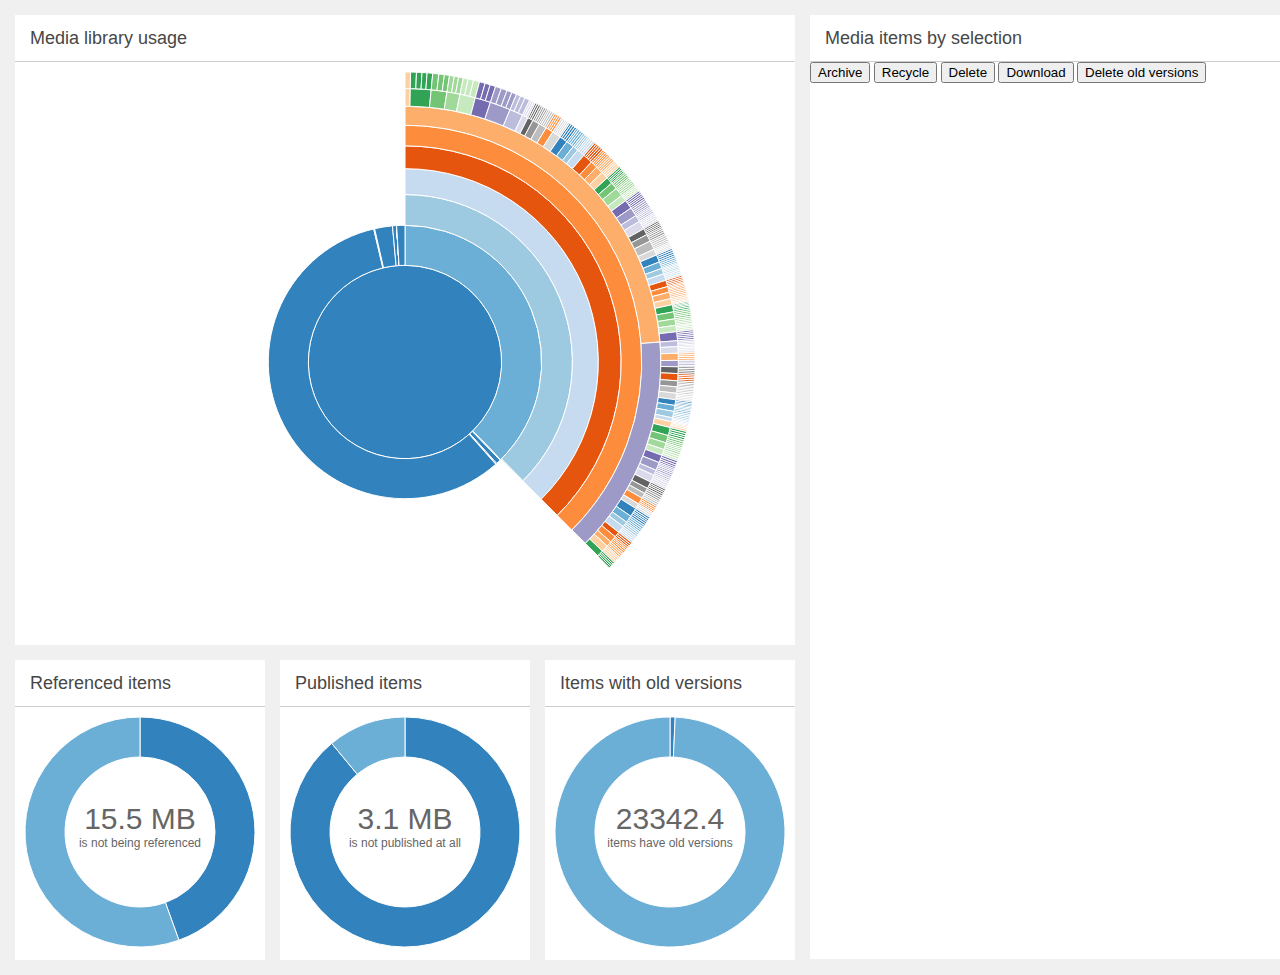
<file: Website/sitecore modules/Shell/robhabraken/SitecoreShrink/index.html>
<!DOCTYPE html>
<meta charset="utf-8">
<head>
  <link rel="stylesheet" type="text/css" href="shrink.css">
</head>
<body>
  <div id="main-canvas">
    <div id="left-canvas">
      <!-- sunburst chart -->
      <div class="chart-panel">
        <div class="chart-title">
          Media library usage
        </div>
        <div class="sunburst-chart" id="media-usage">
        </div>
      </div>
      <!-- donut chart referenced items -->
      <div class="chart-panel">
        <div class="chart-title">
          Referenced items
        </div>
        <div class="donut-chart" id="referenced-chart">
          <div class="donut-fact">
            <span class="donut-fact-highlight" id="size-referenced"></span><br/>
              is not being referenced
          </div>
        </div>
      </div>
      <!-- donut chart published items -->
      <div class="chart-panel">
        <div class="chart-title">
          Published items
        </div>
        <div class="donut-chart" id="published-chart">
          <div class="donut-fact">
            <span class="donut-fact-highlight" id="size-published"></span><br/>
              is not published at all
          </div>
        </div>
      </div>
      <!-- donut chart old versions -->
      <div class="chart-panel">
        <div class="chart-title">
          Items with old versions
        </div>
        <div class="donut-chart" id="versions-chart">
          <div class="donut-fact">
            <span class="donut-fact-highlight" id="size-versions"></span><br/>
              items have old versions
          </div>
        </div>
      </div>
    </div>
    <div id="right-canvas">
      <!-- tree view -->
      <div class="chart-panel">
        <div class="chart-title">
          Media items by selection
        </div>
        <div class="action-buttons">
          <input type="button" value="Archive"/>
          <input type="button" value="Recycle"/>
          <input type="button" value="Delete"/>
          <input type="button" value="Download"/>
          <input type="button" value="Delete old versions"/>
        </div>
        <div class="tree-view">
          <!-- tree -->
        </div>
      </div>
    </div>
  </div>
<script src="d3.v3.min.js"></script>
<script src="shrink.js"></script>
<script>
  renderSunburst("media-usage", "mediaitems-small.json");
  renderDonut("referenced-chart", "libraryreport.json", 0, "size-referenced", 1, true);
  renderDonut("published-chart", "libraryreport.json", 1, "size-published", 1, true);
  renderDonut("versions-chart", "libraryreport.json", 2, "size-versions", 0, false);
</script>
</body>
</html>
</file>
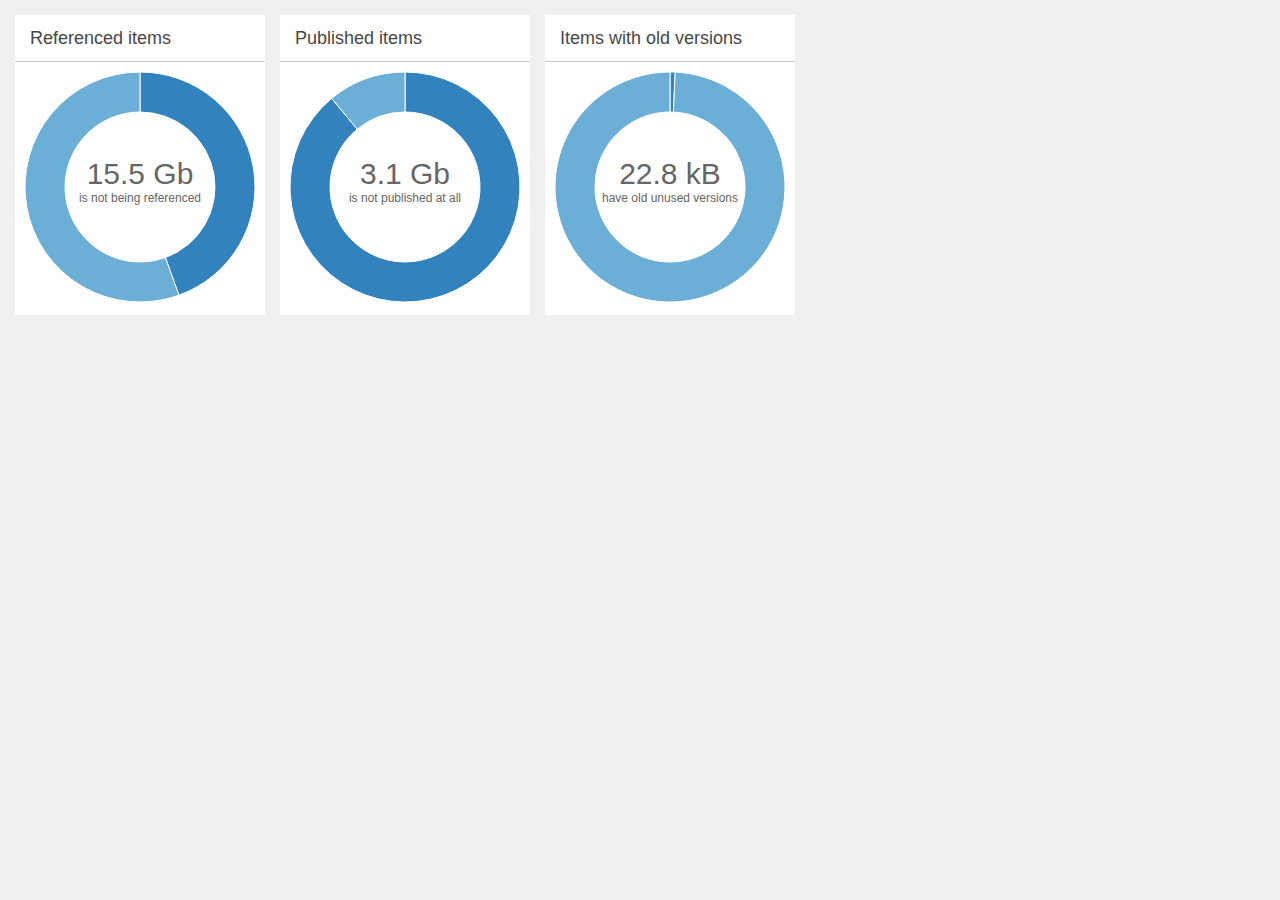
<file: Website/sitecore modules/Shell/robhabraken/SitecoreShrink/donut/index.html>
<!DOCTYPE html>
<meta charset="utf-8">
<head>
  <link rel="stylesheet" type="text/css" href="../shrink.css">
</head>
<body>
  <div id="main-canvas">
    <div class="chart-panel">
      <div class="chart-title">
        Referenced items
      </div>
      <div class="donut-chart" id="referenced-chart">
        <div class="donut-fact">
          <span class="donut-fact-highlight" id="size-referenced">15.5 Gb</span><br/>
            is not being referenced
        </div>
      </div>
    </div>
    <div class="chart-panel">
      <div class="chart-title">
        Published items
      </div>
      <div class="donut-chart" id="published-chart">
        <div class="donut-fact">
          <span class="donut-fact-highlight" id="size-published">3.1 Gb</span><br/>
            is not published at all
        </div>
      </div>
    </div>
    <div class="chart-panel">
      <div class="chart-title">
        Items with old versions
      </div>
      <div class="donut-chart" id="versions-chart">
        <div class="donut-fact">
          <span class="donut-fact-highlight" id="size-versions">22.8 kB</span><br/>
            have old unused versions
        </div>
      </div>
    </div>
  </div>
<script src="../d3.v3.min.js"></script>
<script src="../shrink.js"></script>
<script>
  renderDonut("referenced-chart", "libraryreport.json", 0);
  renderDonut("published-chart", "libraryreport.json", 1);
  renderDonut("versions-chart", "libraryreport.json", 2);
</script>
</body>
</html>
</file>
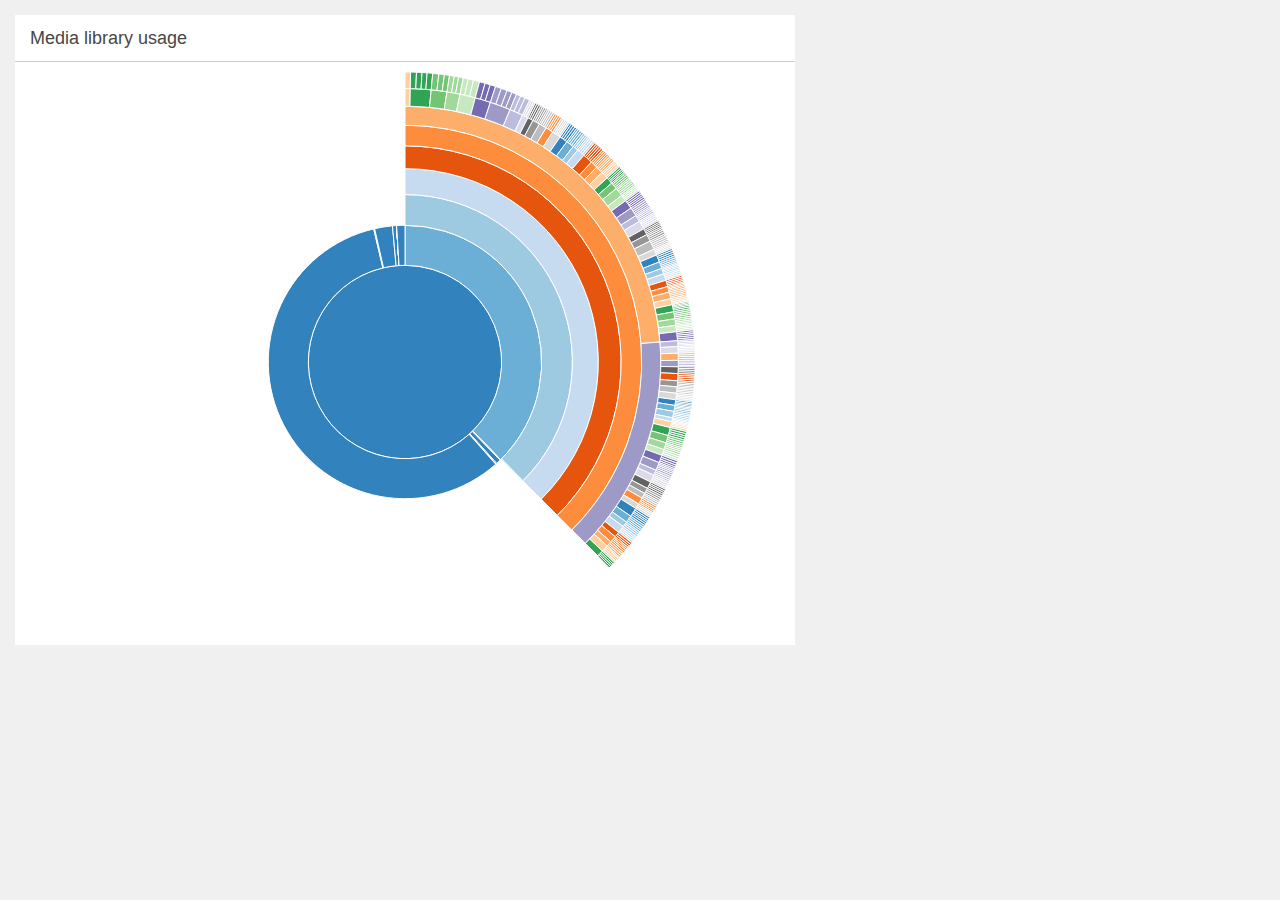
<file: Website/sitecore modules/Shell/robhabraken/SitecoreShrink/sunburst/index.html>
<!DOCTYPE html>
<meta charset="utf-8">
<head>
  <link rel="stylesheet" type="text/css" href="../shrink.css">
</head>
<body>
  <div id="main-canvas">
    <div class="chart-panel">
      <div class="chart-title">
        Media library usage
      </div>
      <div class="sunburst-chart" id="media-usage">
      </div>
    </div>
  </div>
<script src="../d3.v3.min.js"></script>
<script src="../shrink.js"></script>
<script>
  renderSunburst("media-usage", "mediaitems-small.json");
</script>
</body>
</html>
</file>
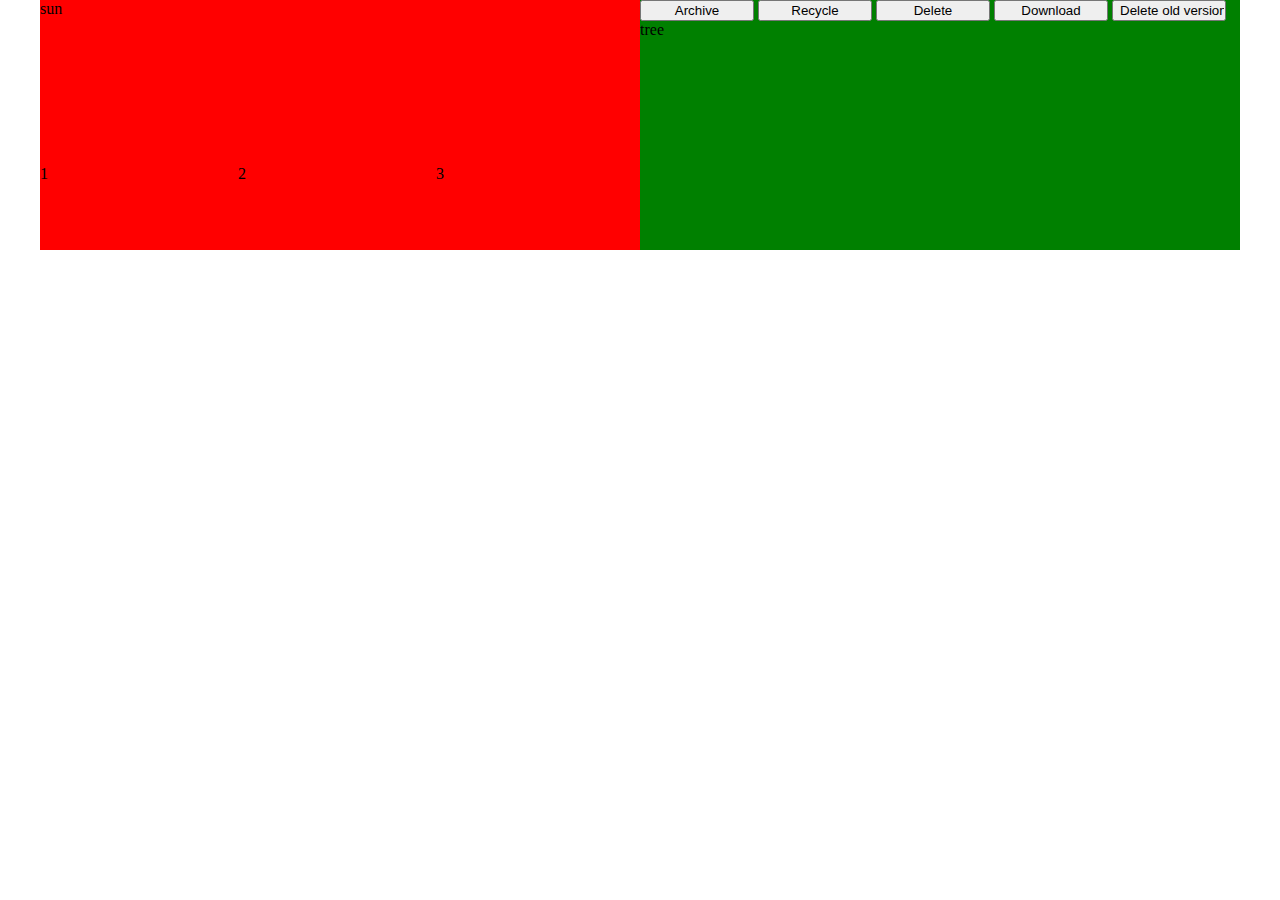
<file: Website/sitecore modules/Shell/robhabraken/SitecoreShrink/dashboard.html>
<!DOCTYPE html>
<meta charset="utf-8">
<style>

body {
  margin: auto;
  position: relative;
  width: 1200px;
}

.mainPane {
  float: left;
  height: 250px;
  width: 50%;
}

#leftPane {
  background-color: red;
}

#rightPane {
  background-color: green;
}

#sunburst {
  height: 66%;
}

#donuts {
  background-color: blue;
}

.donut {  
  float: left;
  height: 33%;
  width: 33%;
}

.buttons input {
  width: 19%;
}


</style>
<body>
<div id="canvas">
  <div id="leftPane" class="mainPane">
    <div id="sunburst">
      sun
    </div>
    <div id="donunts">
      <div class="donut">
        1
      </div>
      <div class="donut">
        2
      </div>
      <div class="donut">
        3
      </div>
    </div>
  </div>
  <div id="rightPane" class="mainPane">
    <div class="buttons">
      <input type="button" value="Archive"/>
      <input type="button" value="Recycle"/>
      <input type="button" value="Delete"/>
      <input type="button" value="Download"/>
      <input type="button" value="Delete old versions"/>
    </div>
    <div class="treeview">
      tree
    </div>
  </div>
</div>
</body>
</html>
</file>
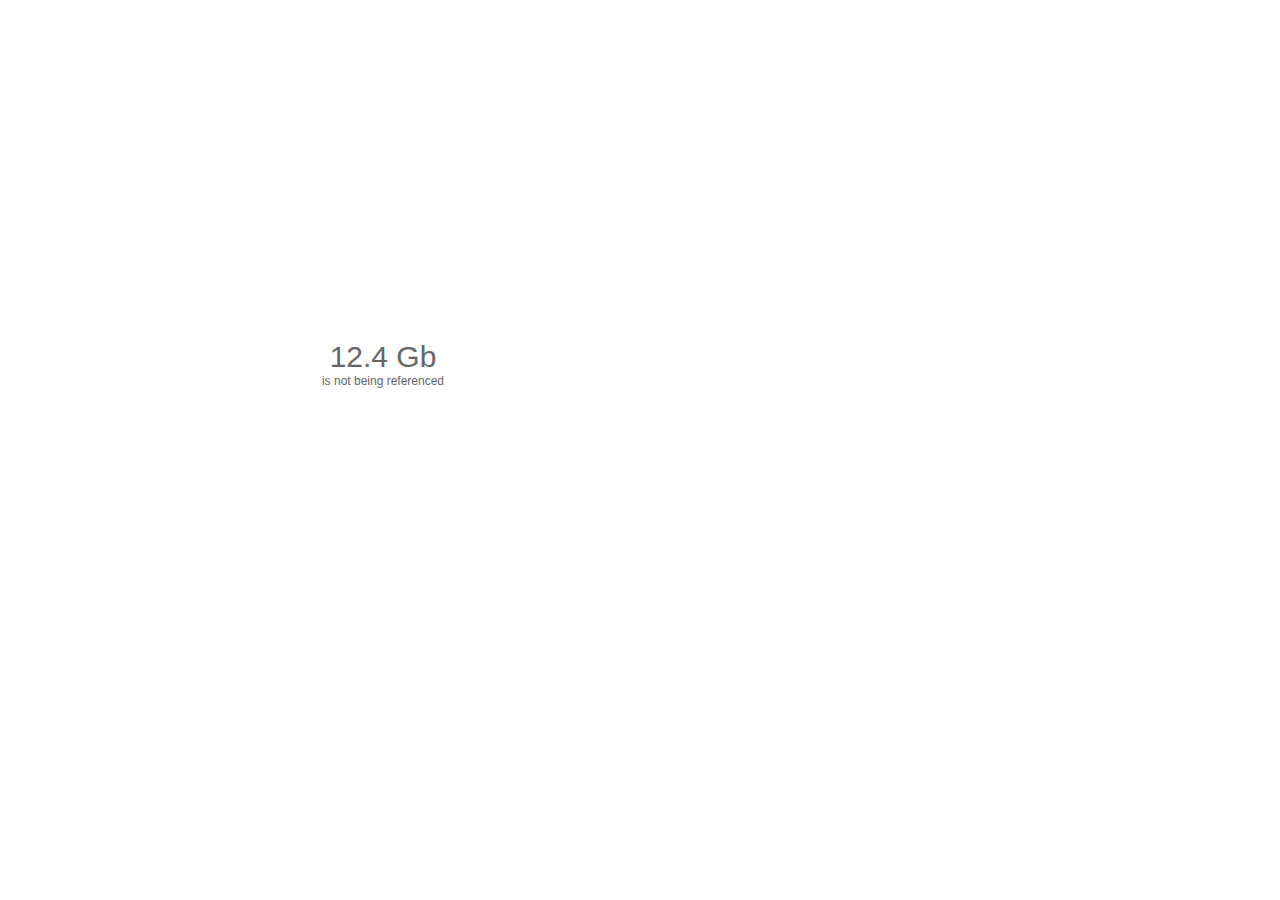
<file: Website/sitecore modules/Shell/robhabraken/SitecoreShrink/index2.html>
<!DOCTYPE html>
<meta charset="utf-8">
<style>

body {
  font-family: 'Open Sans', sans-serif;
  font-size: 12px;
  font-weight: 400;
  background-color: #fff;
  width: 250px;
  height: 250px;
  margin-top: 10px;
}

#main {
  float: left;
  width: 750px;
}

#sidebar {
  float: right;
  width: 100px;
}

#sequence {
  width: 600px;
  height: 70px;
}

#legend {
  padding: 10px 0 0 3px;
}

#sequence text, #legend text {
  font-weight: 600;
  fill: #fff;
}

#chart {
  position: relative;
}

#chart path {
  stroke: #fff;
}

#explanation {
  position: absolute;
  top: 260px;
  left: 305px;
  width: 140px;
  text-align: center;
  color: #666;
  z-index: -1;
}

#percentage {
  font-size: 2.5em;
}

</style>
<body>
 <div id="main">
      <div id="sequence"></div>
      <div id="chart">
        <div id="explanation">
          <span id="percentage">12.4 Gb</span><br/>
          is not being referenced
        </div>
      </div>
    </div>
<script src="//d3js.org/d3.v3.min.js"></script>
<script>

var width = 250,
    height = 250,
    radius = Math.min(width, height) / 2;

var color = d3.scale.category20c();

var arc = d3.svg.arc()
    .outerRadius(radius - 10)
    .innerRadius(radius - 50);

var pie = d3.layout.pie()
    .sort(null)
    .value(function(d) { return d.size; });

var svg = d3.select("#chart").append("svg")
    .attr("width", width)
    .attr("height", height)
  .append("g")
    .attr("transform", "translate(" + width / 2 + "," + height / 2 + ")");

d3.csv("usage.csv", type, function(error, data) {
  if (error) throw error;

  var g = svg.selectAll(".arc")
      .data(pie(data))
    .enter().append("g")
      .attr("class", "arc");

  g.append("path")
      .attr("d", arc)
      .style("fill", function(d) { return color(d.data.category); });
});

function type(d) {
  d.size = +d.size;
  return d;
}

</script>
</file>
<file: Website/sitecore modules/Shell/robhabraken/SitecoreShrink/shrink.css>
body {
  font-family: Arial, sans-serif;
  font-size: 12px;
  background-color: #f0f0f0;
  margin: auto;
  position: relative;
  width: 1405px;
}

#main-canvas {
}

#left-canvas, #right-canvas {
  float: left;
  overflow: hidden;
  padding-bottom: 15px;
}

#left-canvas {
  width: 795px;
}

.chart-panel {
  background-color: #fff;
  float: left;
  margin-left: 15px;
  margin-top: 15px;
}

.chart-title {
  border-bottom: 1px solid #ccc;
  color: #474747;
  font-size: 1.5em;
  line-height: 46px;
  padding-left: 15px;
}

.donut-chart {
  position: relative;
}

.donut-chart path {
  stroke: #fff;
}

.donut-fact {
  position: absolute;
  top: 95px;
  left: 55px;
  width: 140px;
  text-align: center;
  color: #666;
}

.donut-fact-highlight {
  font-size: 2.5em;
}

.sunburst-chart path {
  stroke: #fff;
  fill-rule: evenodd;
}

.tree-view {
  height: 876px;
  width: 580px;
}
</file>
